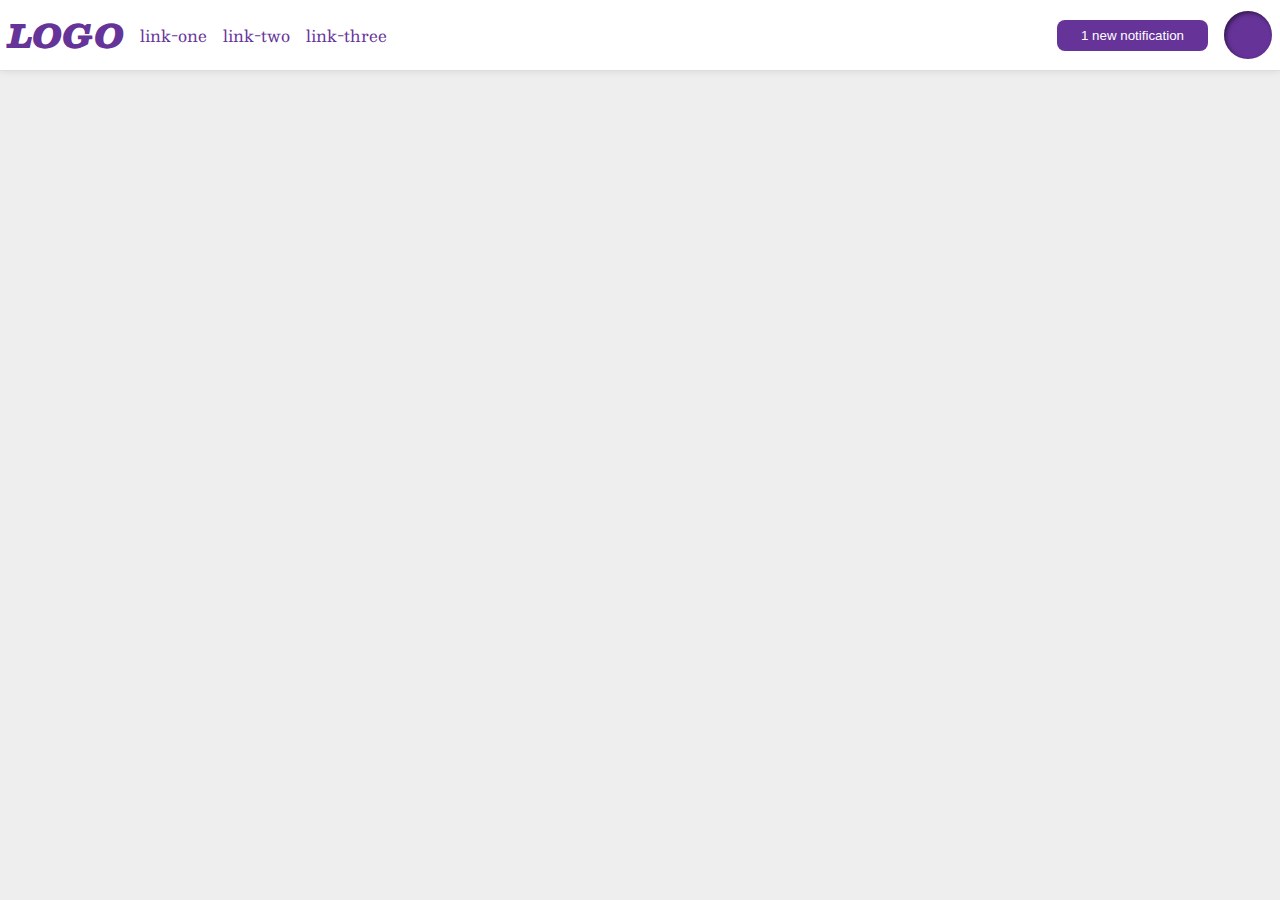
<file: flex/03-flex-header-2/index.html>
<!DOCTYPE html>
<html lang="en">
  <head>
    <meta charset="UTF-8">
    <meta http-equiv="X-UA-Compatible" content="IE=edge">
    <meta name="viewport" content="width=device-width, initial-scale=1.0">
    <title>Flex Header 2</title>
    <link rel="stylesheet" href="style.css">
  </head>
  <body>
    <div class="header">
      <div class="left">
        <div class="logo">
          LOGO
        </div>
        <ul class="links">
          <li><a href="https://google.com">link-one</a></li>
          <li><a href="https://google.com">link-two</a></li>
          <li><a href="https://google.com">link-three</a></li>
        </ul>
      </div>
      
      <div class="right">
        <button class="notifications">
          1 new notification
        </button>
        <div class="profile-image"></div>
      </div>
    </div>
  </body>
</html>
</file>
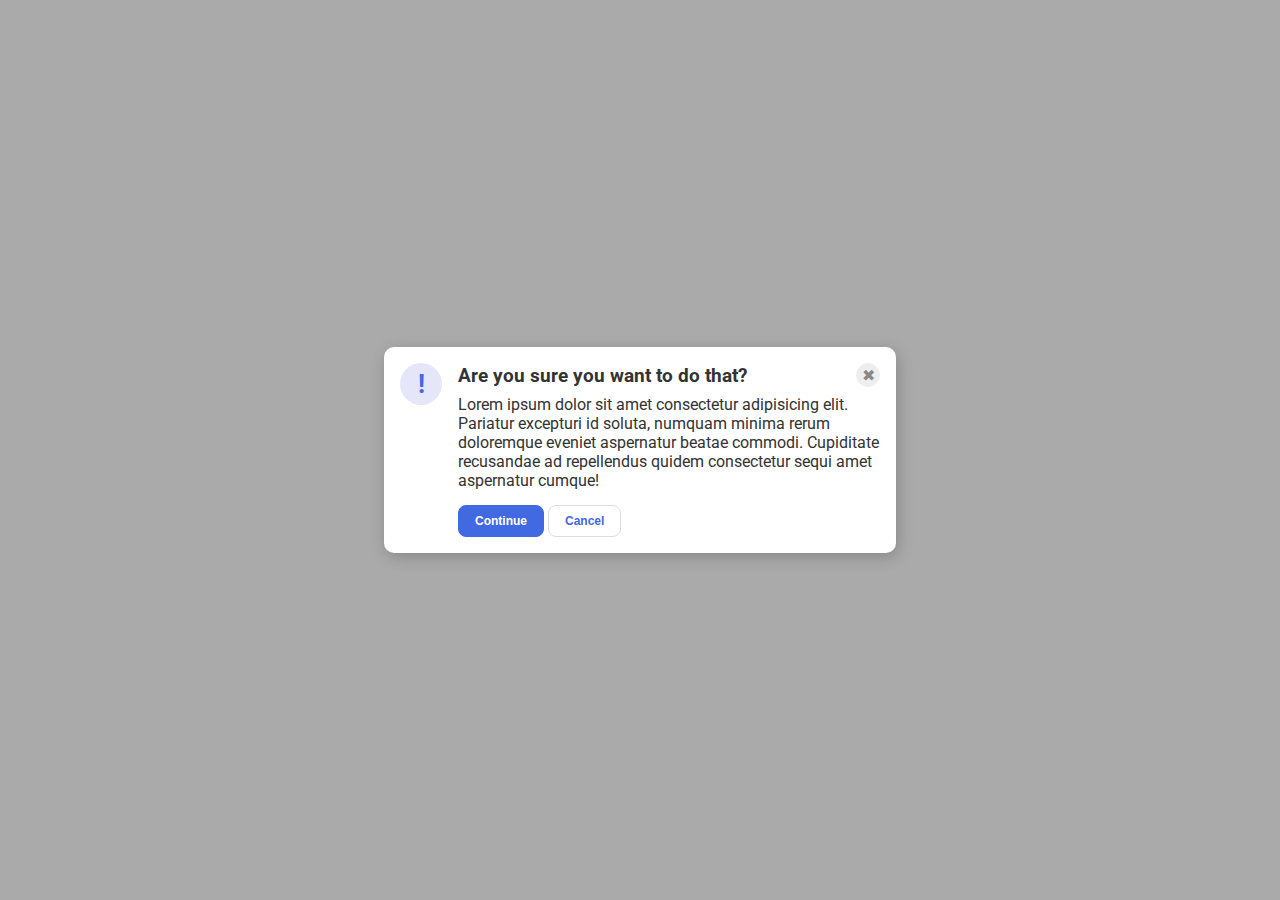
<file: flex/05-flex-modal/index.html>
<!DOCTYPE html>
<html lang="en">
  <head>
    <meta charset="UTF-8">
    <meta http-equiv="X-UA-Compatible" content="IE=edge">
    <meta name="viewport" content="width=device-width, initial-scale=1.0">
    <link rel="stylesheet" href="style.css">
    <title>Modal</title>
  </head>
  <body>
    <div class="modal">
      <div class="icon">!</div>
      <div class="container">
        <div class="header">Are you sure you want to do that?
          <button class="close-button">✖</button>
        </div>

        <div class="text">Lorem ipsum dolor sit amet consectetur adipisicing elit. Pariatur excepturi id soluta, numquam minima rerum doloremque eveniet aspernatur beatae commodi. Cupiditate recusandae ad repellendus quidem consectetur sequi amet aspernatur cumque!</div>
        
        <button class="continue">Continue</button>
        <button class="cancel">Cancel</button>
      </div>
    </div>
  </body>
</html>
</file>
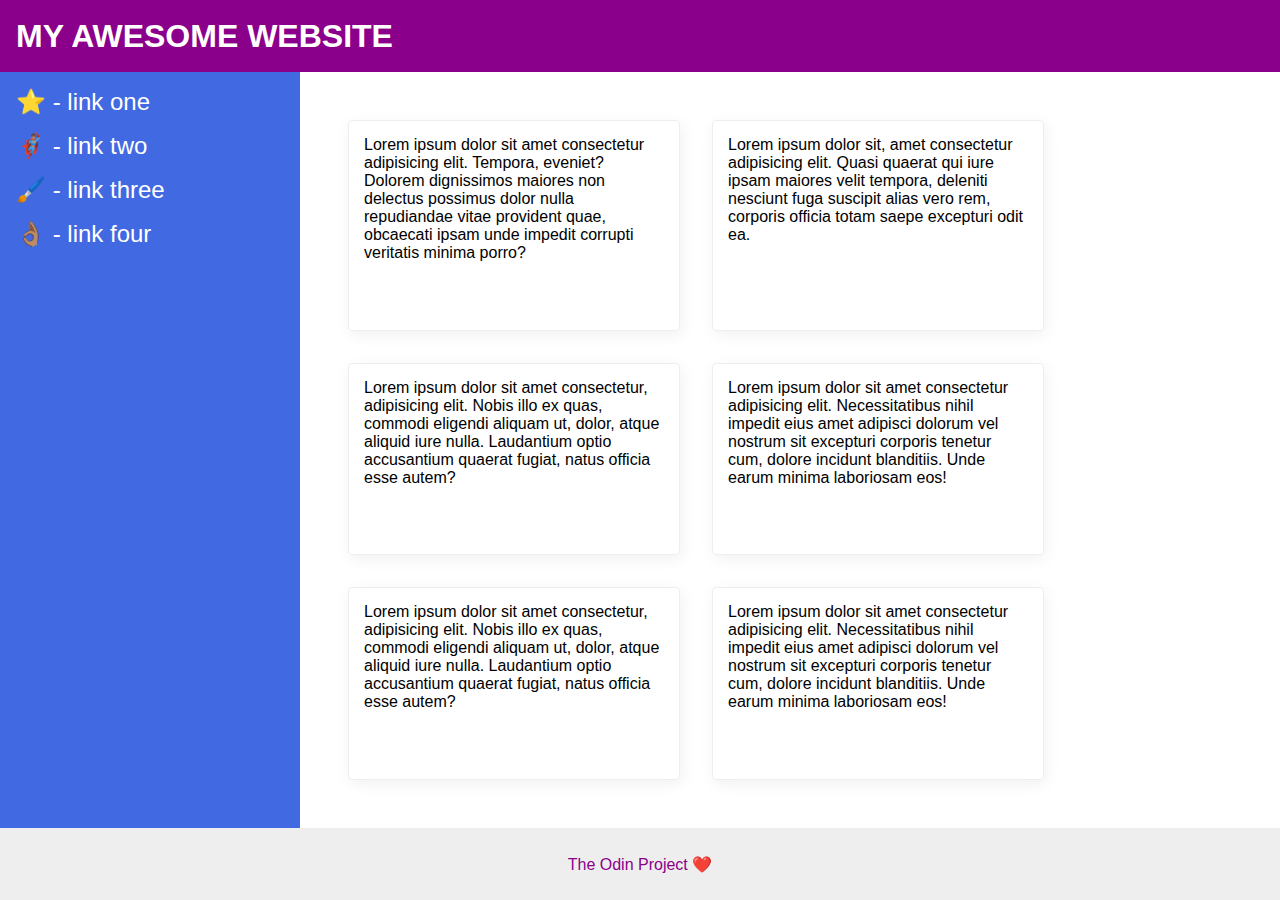
<file: flex/07-flex-layout-2/index.html>
<!DOCTYPE html>
<html lang="en">
  <head>
    <meta charset="UTF-8">
    <meta http-equiv="X-UA-Compatible" content="IE=edge">
    <meta name="viewport" content="width=device-width, initial-scale=1.0">
    <title>The Holy Grail</title>
    <link rel="stylesheet" href="style.css">
  </head>
  <body>
    <div class="header">
      MY AWESOME WEBSITE
    </div>
    
    <div class="content">
      <div class="sidebar">
        <ul>
          <li><a href="#">⭐ - link one</a></li>
          <li><a href="#">🦸🏽‍♂️ - link two</a></li>
          <li><a href="#">🖌️ - link three</a></li>
          <li><a href="#">👌🏽 - link four</a></li>
        </ul>
      </div>
      
      <div class="cards">
        <div class="card">Lorem ipsum dolor sit amet consectetur adipisicing elit. Tempora, eveniet? Dolorem dignissimos maiores non delectus possimus dolor nulla repudiandae vitae provident quae, obcaecati ipsam unde impedit corrupti veritatis minima porro?</div>
        <div class="card">Lorem ipsum dolor sit, amet consectetur adipisicing elit. Quasi quaerat qui iure ipsam maiores velit tempora, deleniti nesciunt fuga suscipit alias vero rem, corporis officia totam saepe excepturi odit ea.</div>
        <div class="card">Lorem ipsum dolor sit amet consectetur, adipisicing elit. Nobis illo ex quas, commodi eligendi aliquam ut, dolor, atque aliquid iure nulla. Laudantium optio accusantium quaerat fugiat, natus officia esse autem?</div>
        <div class="card">Lorem ipsum dolor sit amet consectetur adipisicing elit. Necessitatibus nihil impedit eius amet adipisci dolorum vel nostrum sit excepturi corporis tenetur cum, dolore incidunt blanditiis. Unde earum minima laboriosam eos!</div>
        <div class="card">Lorem ipsum dolor sit amet consectetur, adipisicing elit. Nobis illo ex quas, commodi eligendi aliquam ut, dolor, atque aliquid iure nulla. Laudantium optio accusantium quaerat fugiat, natus officia esse autem?</div>
        <div class="card">Lorem ipsum dolor sit amet consectetur adipisicing elit. Necessitatibus nihil impedit eius amet adipisci dolorum vel nostrum sit excepturi corporis tenetur cum, dolore incidunt blanditiis. Unde earum minima laboriosam eos!</div>    
      </div>
 </div>
    
    <div class="footer">
      The Odin Project ❤️
    </div>
  </body>
</html>
</file>
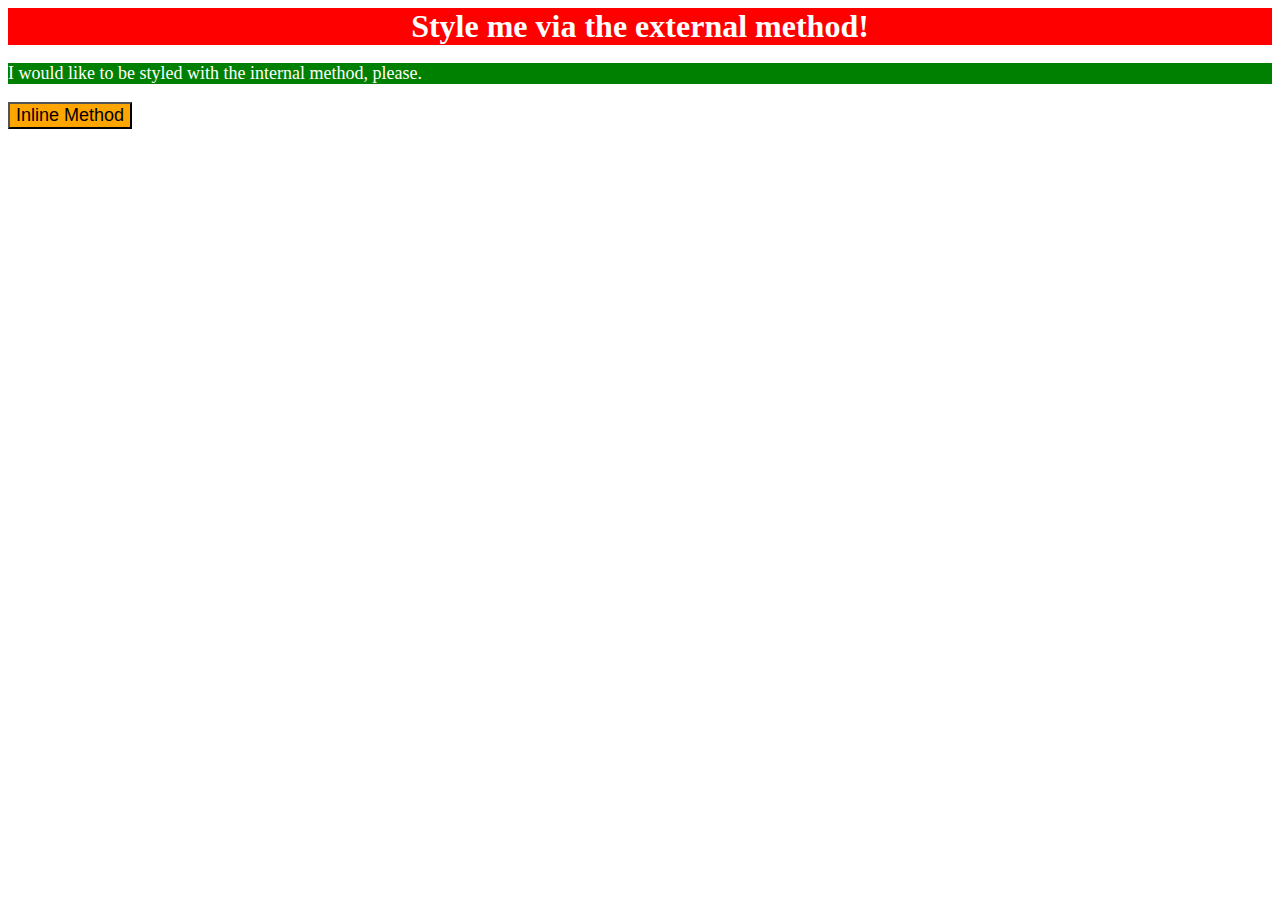
<file: foundations/01-css-methods/index.html>
<!DOCTYPE html>
<html lang="en">
  <head>
    <meta charset="UTF-8">
    <meta http-equiv="X-UA-Compatible" content="IE=edge">
    <meta name="viewport" content="width=device-width, initial-scale=1.0">
    <link rel="stylesheet" href="./css/style.css">
    <style>
      p {
        background-color: green; 
        color: white; 
        font-size: 18px;
      }
    </style>
    <title>Methods for Adding CSS</title>
  </head>
  <body>
    <div>Style me via the external method!</div>
    <p>I would like to be styled with the internal method, please.</p>
    <button style="background-color: orange; font-size: 18px;">Inline Method</button>
  </body>
</html>
</file>
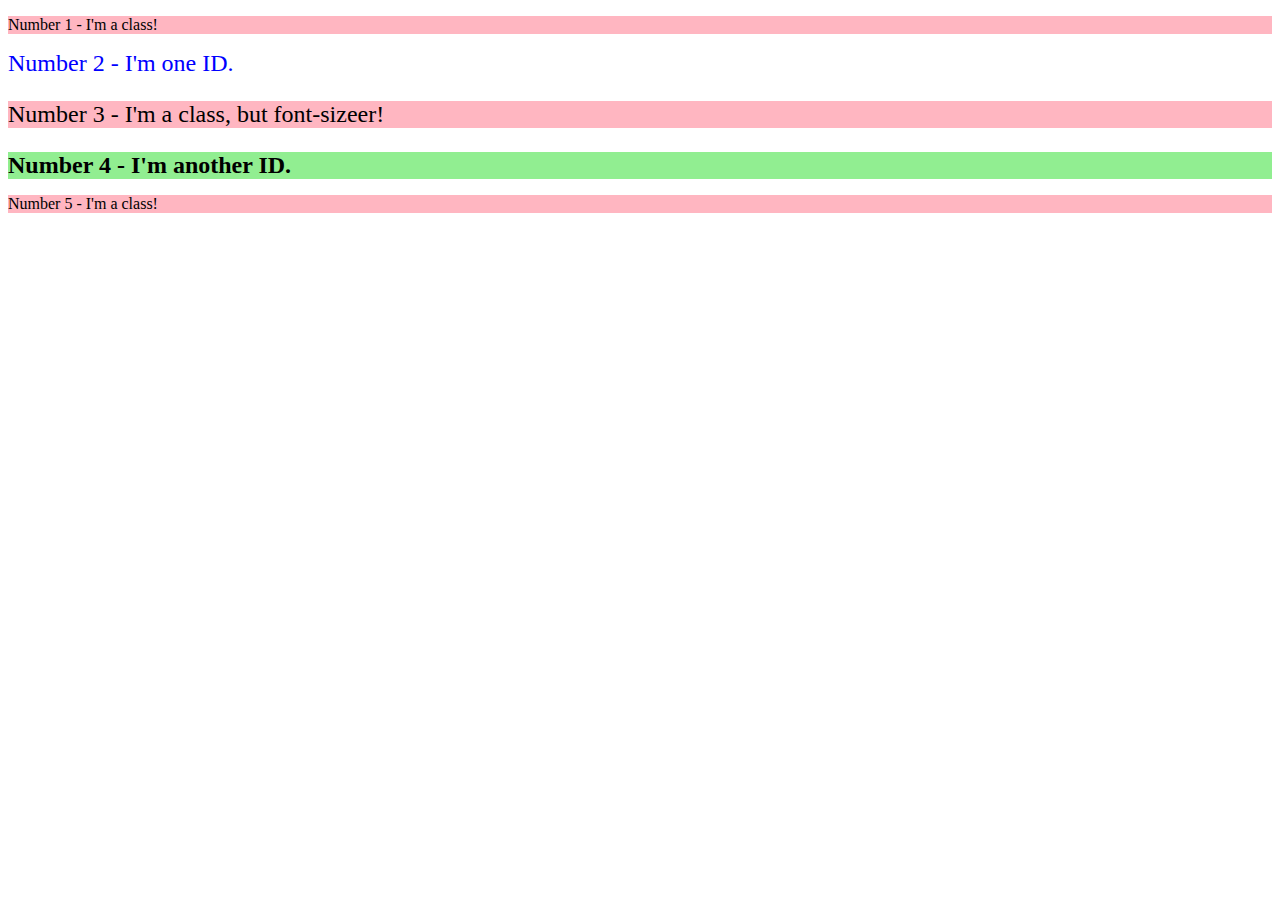
<file: foundations/02-class-id-selectors/index.html>
<!DOCTYPE html>
<html lang="en">
  <head>
    <meta charset="UTF-8">
    <meta http-equiv="X-UA-Compatible" content="IE=edge">
    <meta name="viewport" content="width=device-width, initial-scale=1.0">
    <title>Class and ID Selectors</title>
    <link rel="stylesheet" href="style.css">
  </head>
  <body>
    <p class="default">Number 1 - I'm a class!</p>
    <div id="second">Number 2 - I'm one ID.</div>
    <p class="default adjust-font-size">Number 3 - I'm a class, but font-sizeer!</p>
    <div id="forth" class="adjust-font-size">Number 4 - I'm another ID.</div>
    <p class="default">Number 5 - I'm a class!</p>
  </body>
</html>
</file>
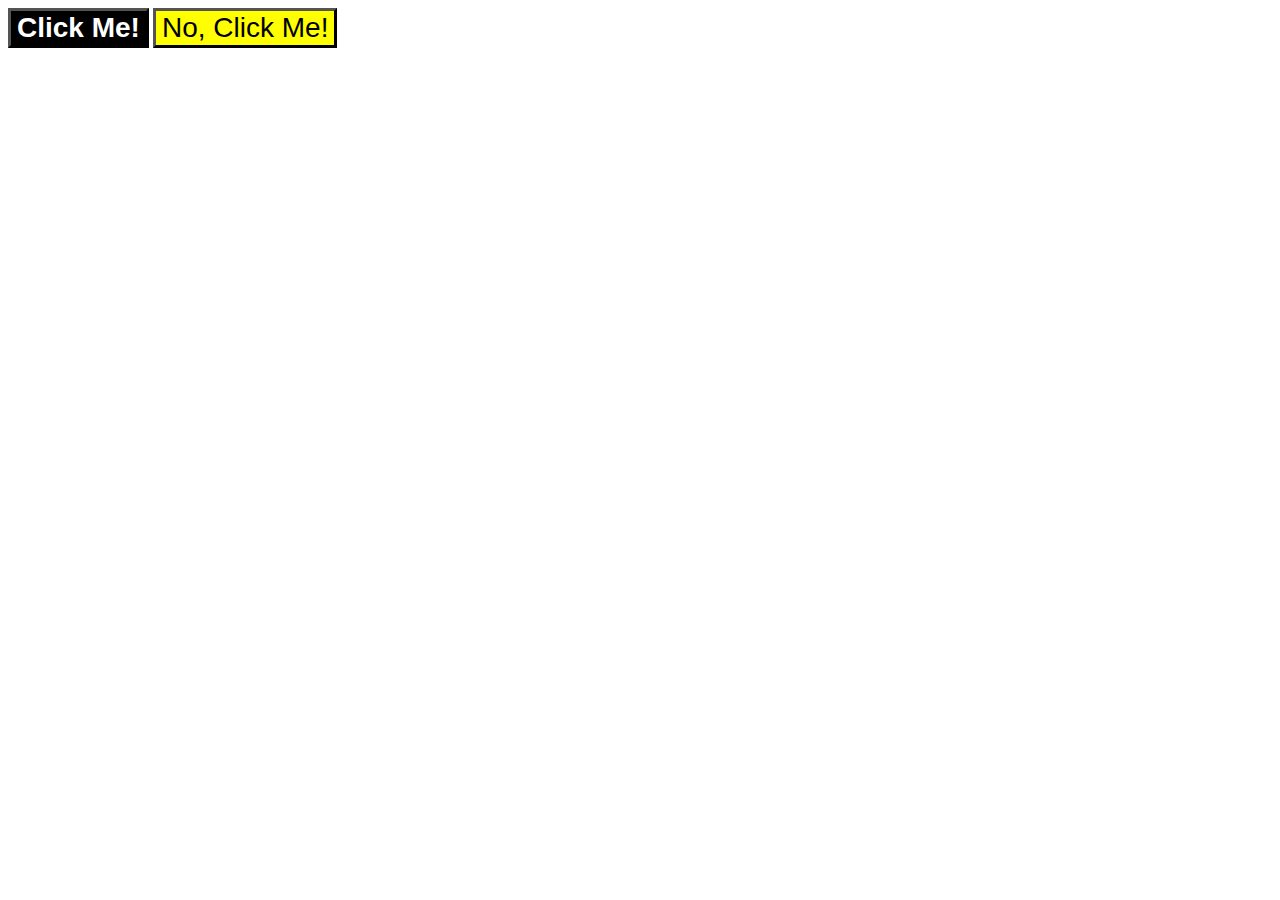
<file: foundations/03-grouping-selectors/index.html>
<!DOCTYPE html>
<html lang="en">
  <head>
    <meta charset="UTF-8">
    <meta http-equiv="X-UA-Compatible" content="IE=edge">
    <meta name="viewport" content="width=device-width, initial-scale=1.0">
    <title>Grouping Selectors</title>
    <link rel="stylesheet" href="style.css">
  </head>
  <body>
    <button class="first">Click Me!</button>
    <button class="second">No, Click Me!</button>
  </body>
</html>
</file>
<file: flex/03-flex-header-2/style.css>
/* this is some magical font-importing.  
you'll learn about it later. */
@import url('https://fonts.googleapis.com/css2?family=Besley:ital,wght@0,400;1,900&display=swap');

body {
  margin: 0;
  background: #eee;
  font-family: Besley, serif;
}

.header {
  background: white;
  border-bottom: 1px solid #ddd;
  box-shadow: 0 0 8px rgba(0,0,0,.1);
  display: flex;
  padding: 8px;
  flex: auto;
  justify-content: space-between;
  align-items: center;
}

.profile-image {
  background: rebeccapurple;
  box-shadow: inset 2px 2px 4px rgba(0,0,0,.5);
  border-radius: 50%;
  width: 48px;
  height: 48px;
}

.logo {
  color: rebeccapurple;
  font-size: 32px;
  font-weight: 900;
  font-style: italic;
}

button {
  border: none;
  border-radius: 8px;
  background: rebeccapurple;
  color: white;
  padding: 8px 24px;
}

a {
  /* this removes the line under our links */
  text-decoration: none;
  color: rebeccapurple;
}

ul {
  list-style-type: none;
  display: flex;
  gap: 16px;
  margin: 0;
  padding: 0;
}

.right, .left {
  display: flex;
  gap: 16px;
  align-items: center;
}
</file>
<file: flex/05-flex-modal/style.css>
@import url('https://fonts.googleapis.com/css2?family=Roboto:wght@400;700&display=swap');

html, body {
  height: 100%;
}

body {
  font-family: Roboto, sans-serif;
  margin: 0;
  background: #aaa;
  color: #333;
  /* I'll give you this one for free lol */
  display: flex;
  align-items: center;
  justify-content: center;
}

.modal {
  background: white;
  width: 480px;
  border-radius: 10px;
  box-shadow: 2px 4px 16px rgba(0,0,0,.2);
  padding: 16px;
  display: flex;
  gap: 16px;
}

.icon {
  color: royalblue;
  font-size: 26px;
  font-weight: 700;
  background: lavender;
  width: 42px;
  height: 42px;
  border-radius: 50%;
  display: flex;
  align-items: center;
  justify-content: center;
  flex-shrink: 0;
}

.close-button {
  background: #eee;
  border-radius: 50%;
  color: #888;
  font-weight: 400;
  font-size: 16px;
  height: 24px;
  width: 24px;
  display: flex;
  align-items: center;
  justify-content: center;
  border: 1px solid #eee;
  padding: 0;
}

button {
  cursor: pointer;
  padding: 8px 16px;
  border-radius: 8px;
  font-size: 12px;
  font-weight: 600;
}

button.continue {
  background: royalblue;
  border: 1px solid royalblue;
  color: white;
}

button.cancel {
  background: white;
  border: 1px solid #ddd;
  color: royalblue;
}

.header {
  display: flex;
  justify-content: space-between;
  align-items: center;
  margin-bottom: 8px;
  font-weight: bold;
  font-size: larger;
}

.text {
  margin-bottom: 15px;
}
</file>
<file: flex/07-flex-layout-2/style.css>
body {
  font-family: -apple-system, BlinkMacSystemFont, 'Segoe UI', Roboto, Oxygen, Ubuntu, Cantarell, 'Open Sans', 'Helvetica Neue', sans-serif;
  margin: 0;
  min-height: 100vh;
  display: flex;
  flex-direction: column;
}

.header {
  height: 72px;
  background: darkmagenta;
  color: white;
  font-size: 32px;
  font-weight: 900;
  display: flex;
  align-items: center;
  padding-left: 16px;
}

.content {
  display: flex;
  flex: 1;
}

.footer {
  height: 72px;
  background: #eee;
  color: darkmagenta;
  display: flex;
  align-items: center;
  justify-content: center;
}

.sidebar {
  width: 300px;
  background: royalblue;
  box-sizing: border-box;
  flex-shrink: 0;
  padding: 16px;
}

.card {
  border: 1px solid #eee;
  box-shadow: 2px 4px 16px rgba(0,0,0,.06);
  border-radius: 4px;
  padding: 15px;
  width: 300px;
}

.cards {
  display: flex;
  flex-wrap: wrap;
  padding: 48px;
  gap: 32px;
}

ul, a {
  list-style-type: none;
  text-decoration: none;
  color: white;
  font-size: 24px;
  margin: 0;
  padding: 0;
}

li {
  margin-bottom: 16px;
}
</file>
<file: foundations/01-css-methods/css/style.css>
div {
    background-color: red;
    color: white;
    font-size: 32px;
    text-align: center;
    font-weight: bold;
}
</file>
<file: foundations/02-class-id-selectors/style.css>
.default {
    background-color: #ffb6c1;
    font-family: "Verdana" "DejaVu Sans" "sans-serif";
}

.adjust-font-size {
    font-size: 24px;
}

#second {
    color: #0000ff;
    font-size: 24px;
}

#forth {
    background-color: hsl(120, 73%, 75%);
    font-weight: bold;
}
</file>
<file: foundations/03-grouping-selectors/style.css>
.first,
.second {
    border-width: 3px;
    font-size: 28px;
    font-family: Helvetica, "Times New Roman", sans-serif;
}

.first {
    background-color: black;
    color: white;
    font-weight: bold;
}

.second {
    background-color: yellow;
}
</file>
